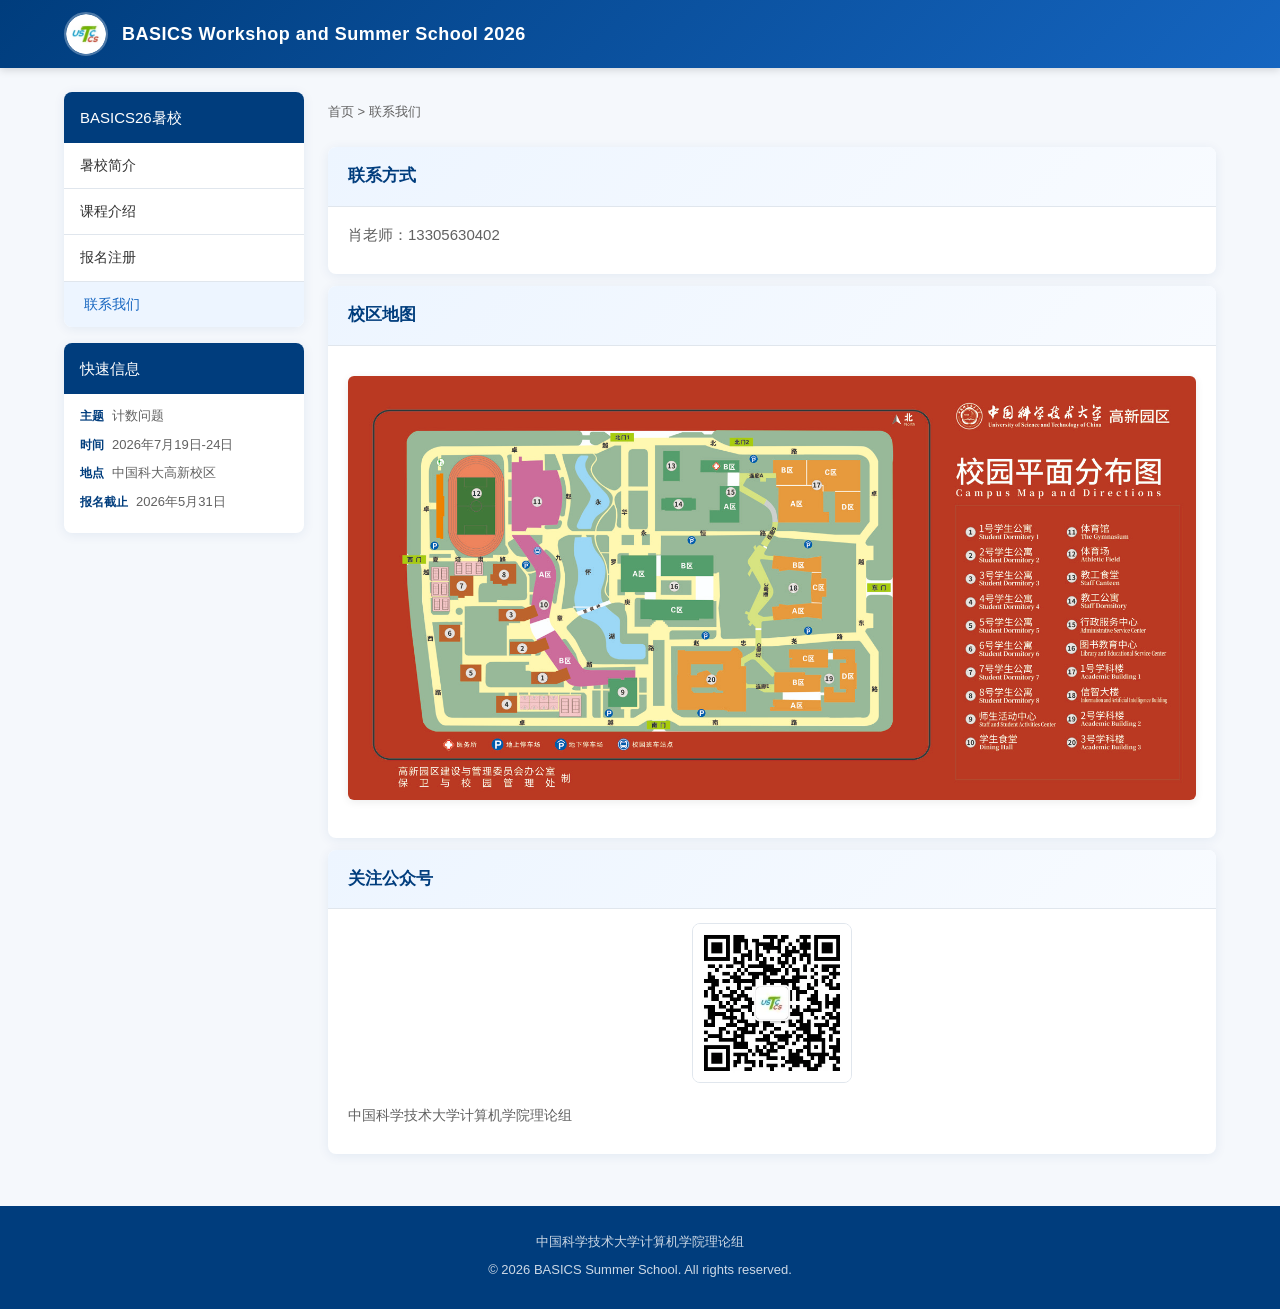
<file: contact.html>
<!DOCTYPE html>
<html lang="zh-CN">
<head>
  <meta charset="UTF-8">
  <meta name="viewport" content="width=device-width, initial-scale=1.0">
  <title>联系我们 - BASICS 2026 暑期学校 | 中国科学技术大学</title>
  <link rel="stylesheet" href="style.css">
</head>
<body>
  <header class="site-header">
    <div class="header-inner">
      <div class="logo-area">
        <img src="images/logo.png" alt="USTC TCS" class="logo">
        <div class="logo-text">
          <h1>BASICS Workshop and Summer School 2026</h1>
        </div>
      </div>
      <button class="hamburger" aria-label="菜单"><span></span></button>
    </div>
  </header>
  <div class="mobile-dropdown">
    <a href="index.html">暑校简介</a>
    <a href="schedule.html">课程介绍</a>
    <a href="register.html">报名注册</a>
    <a href="contact.html" class="active">联系我们</a>
  </div>

  <div class="container">
    <aside class="sidebar">
      <div class="sidebar-section">
        <h3>BASICS26暑校</h3>
        <ul>
          <li><a href="index.html">暑校简介</a></li>
          <li><a href="schedule.html">课程介绍</a></li>
          <li><a href="register.html">报名注册</a></li>
          <li><a href="contact.html" class="active">联系我们</a></li>
        </ul>
      </div>
      <div class="sidebar-section">
        <h3>快速信息</h3>
        <div class="quick-info">
          <p><strong>主题</strong>计数问题</p>
          <p><strong>时间</strong>2026年7月19日-24日</p>
          <p><strong>地点</strong>中国科大高新校区</p>
          <p><strong>报名截止</strong>2026年5月31日</p>
        </div>
      </div>
    </aside>

    <main class="content">
      <div class="breadcrumb">
        <a href="index.html">首页</a> &gt; <span>联系我们</span>
      </div>

      <section class="info-card">
        <h2 class="section-title">联系方式</h2>
        <div class="card-body">
          <p>肖老师：13305630402</p>
        </div>
      </section>

      <section class="info-card">
        <h2 class="section-title">校区地图</h2>
        <div class="card-body">
          <img src="images/map.jpg" alt="中国科学技术大学高新校区地图" class="content-img">
        </div>
      </section>

      <section class="info-card">
        <h2 class="section-title">关注公众号</h2>
        <div class="card-body" style="text-align: center;">
          <img src="images/wechat.webp" alt="USTC TCS 微信公众号" class="qrcode">
          <p style="margin-top: 12px; font-size: 14px; color: #616161;">中国科学技术大学计算机学院理论组</p>
        </div>
      </section>
    </main>
  </div>

  <footer class="site-footer">
    <div class="footer-inner">
      <p>中国科学技术大学计算机学院理论组</p>
      <p>© 2026 BASICS Summer School. All rights reserved.</p>
    </div>
  </footer>
  <script>
    document.querySelector('.hamburger').addEventListener('click', function() {
      document.querySelector('.mobile-dropdown').classList.toggle('open');
    });
  </script>
</body>
</html>
</file>
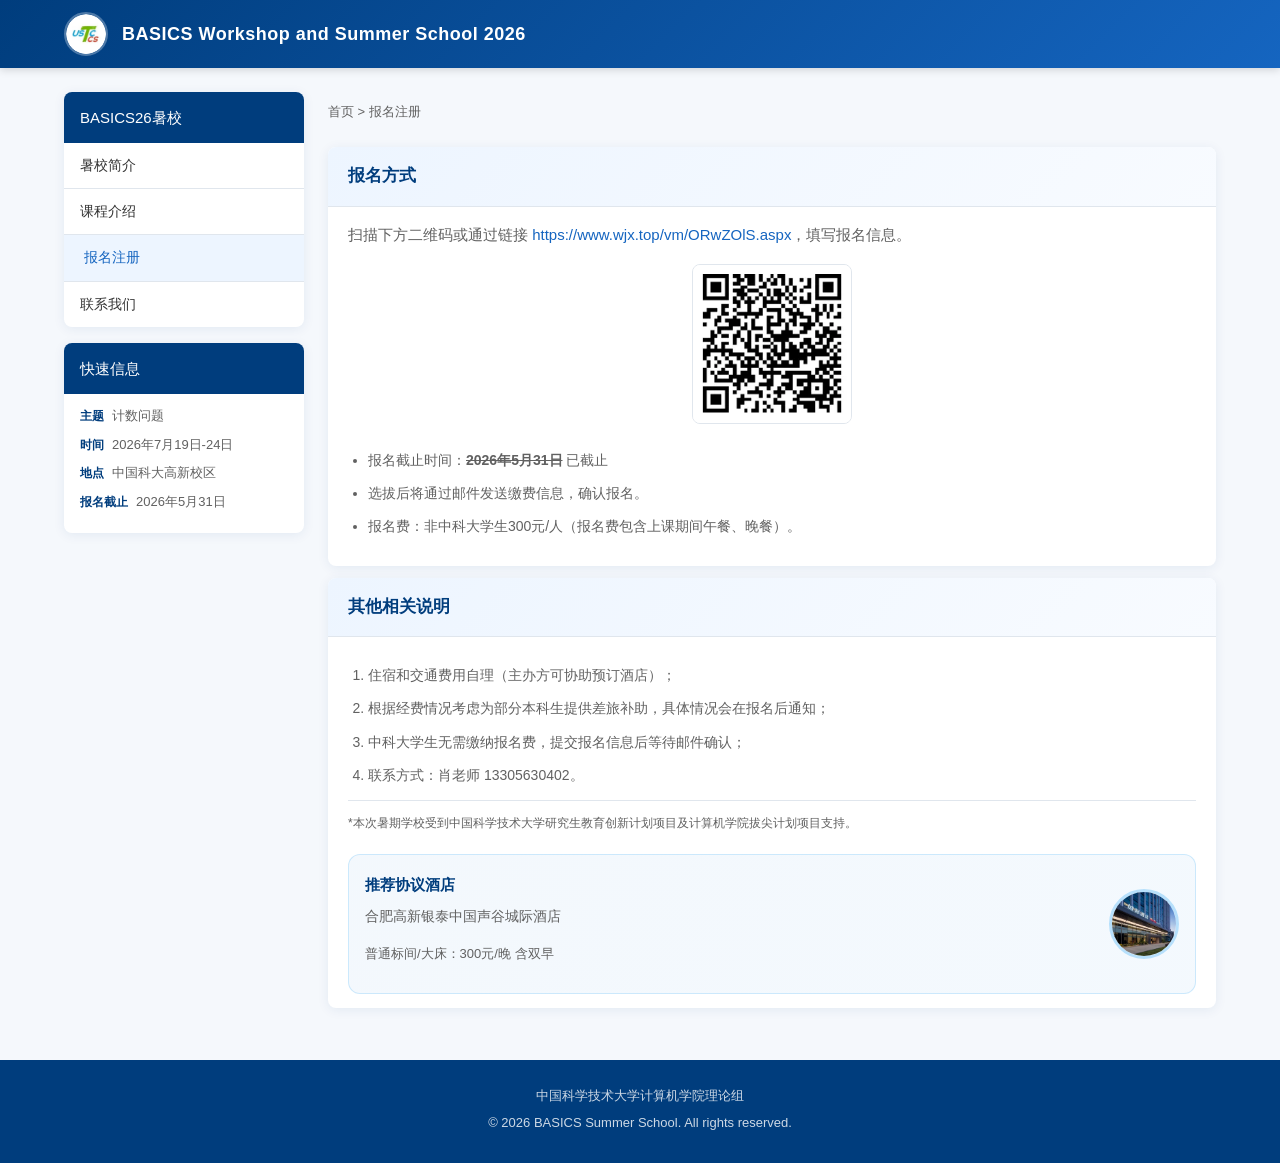
<file: register.html>
<!DOCTYPE html>
<html lang="zh-CN">
<head>
  <meta charset="UTF-8">
  <meta name="viewport" content="width=device-width, initial-scale=1.0">
  <title>报名注册 - BASICS 2026 暑期学校 | 中国科学技术大学</title>
  <link rel="stylesheet" href="style.css">
</head>
<body>
  <header class="site-header">
    <div class="header-inner">
      <div class="logo-area">
        <img src="images/logo.png" alt="USTC TCS" class="logo">
        <div class="logo-text">
          <h1>BASICS Workshop and Summer School 2026</h1>
        </div>
      </div>
      <button class="hamburger" aria-label="菜单"><span></span></button>
    </div>
  </header>
  <div class="mobile-dropdown">
    <a href="index.html">暑校简介</a>
    <a href="schedule.html">课程介绍</a>
    <a href="register.html" class="active">报名注册</a>
    <a href="contact.html">联系我们</a>
  </div>

  <div class="container">
    <aside class="sidebar">
      <div class="sidebar-section">
        <h3>BASICS26暑校</h3>
        <ul>
          <li><a href="index.html">暑校简介</a></li>
          <li><a href="schedule.html">课程介绍</a></li>
          <li><a href="register.html" class="active">报名注册</a></li>
          <li><a href="contact.html">联系我们</a></li>
        </ul>
      </div>
      <div class="sidebar-section">
        <h3>快速信息</h3>
        <div class="quick-info">
          <p><strong>主题</strong>计数问题</p>
          <p><strong>时间</strong>2026年7月19日-24日</p>
          <p><strong>地点</strong>中国科大高新校区</p>
          <p><strong>报名截止</strong>2026年5月31日</p>
        </div>
      </div>
    </aside>

    <main class="content">
      <div class="breadcrumb">
        <a href="index.html">首页</a> &gt; <span>报名注册</span>
      </div>

      <section class="info-card">
        <h2 class="section-title">报名方式</h2>
        <div class="card-body">
          <p>扫描下方二维码或通过链接 <a href="https://www.wjx.top/vm/ORwZOlS.aspx" target="_blank">https://www.wjx.top/vm/ORwZOlS.aspx</a>，填写报名信息。</p>
          <div class="qrcode-area">
            <img src="images/qrcode.webp" alt="报名二维码" class="qrcode">
          </div>
          <ul class="info-list">
            <li>报名截止时间：<strong><s>2026年5月31日</s></strong> 已截止</li>
            <li>选拔后将通过邮件发送缴费信息，确认报名。</li>
            <li>报名费：非中科大学生300元/人（报名费包含上课期间午餐、晚餐）。</li>
          </ul>
        </div>
      </section>

      <section class="info-card">
        <h2 class="section-title">其他相关说明</h2>
        <div class="card-body">
          <ol class="info-list numbered">
            <li>住宿和交通费用自理（主办方可协助预订酒店）；</li>
            <li>根据经费情况考虑为部分本科生提供差旅补助，具体情况会在报名后通知；</li>
            <li>中科大学生无需缴纳报名费，提交报名信息后等待邮件确认；</li>
            <li>联系方式：肖老师 13305630402。</li>
          </ol>
          <p class="note">*本次暑期学校受到中国科学技术大学研究生教育创新计划项目及计算机学院拔尖计划项目支持。</p>
          <div class="hotel-card">
            <div class="hotel-info">
              <h4>推荐协议酒店</h4>
              <p class="hotel-name">合肥高新银泰中国声谷城际酒店</p>
              <p class="hotel-price">普通标间/大床：300元/晚 含双早</p>
            </div>
            <img src="images/hotel.webp" alt="协议酒店" class="hotel-img">
          </div>
        </div>
      </section>
    </main>
  </div>

  <footer class="site-footer">
    <div class="footer-inner">
      <p>中国科学技术大学计算机学院理论组</p>
      <p>© 2026 BASICS Summer School. All rights reserved.</p>
    </div>
  </footer>
  <script>
    document.querySelector('.hamburger').addEventListener('click', function() {
      document.querySelector('.mobile-dropdown').classList.toggle('open');
    });
  </script>
</body>
</html>
</file>
<file: style.css>
:root {
  --ustc-blue: #003d7d;
  --ustc-blue-light: #1565c0;
  --ustc-blue-lighter: #1e88e5;
  --ustc-gold: #c5a028;
  --bg-light: #f5f8fc;
  --text-primary: #333;
  --text-secondary: #616161;
  --border-color: #e0e6ed;
  --card-shadow: 0 2px 12px rgba(0, 61, 125, 0.08);

  /* 中英文/数字之间的间距交由浏览器在渲染时自动处理，源文本保持无空格。
     支持 Chrome/Edge 140+、Safari 18.4+、Firefox 145+，旧版浏览器会忽略此属性。 */
  text-autospace: normal;
}

* {
  margin: 0;
  padding: 0;
  box-sizing: border-box;
}

body {
  font-family: -apple-system, BlinkMacSystemFont, "Segoe UI", "Microsoft YaHei", sans-serif;
  color: var(--text-primary);
  background: var(--bg-light);
  line-height: 1.8;
  font-size: 15px;
}

a {
  color: var(--ustc-blue-light);
  text-decoration: none;
  transition: color 0.2s;
}

a:hover {
  color: var(--ustc-blue);
}

.site-header {
  background: linear-gradient(135deg, var(--ustc-blue) 0%, var(--ustc-blue-light) 100%);
  color: #fff;
  padding: 0;
  position: sticky;
  top: 0;
  z-index: 100;
  box-shadow: 0 2px 8px rgba(0, 0, 0, 0.15);
}

.header-inner {
  max-width: 1200px;
  margin: 0 auto;
  padding: 12px 24px;
  display: flex;
  align-items: center;
}

.logo-area {
  display: flex;
  align-items: center;
  gap: 14px;
}

.logo {
  width: 44px;
  height: 44px;
  border-radius: 50%;
  border: 2px solid rgba(255, 255, 255, 0.3);
}

.logo-text h1 {
  font-size: 18px;
  font-weight: 600;
  letter-spacing: 0.5px;
}

.logo-text p {
  font-size: 12px;
  opacity: 0.85;
}

.banner {
  position: relative;
  height: clamp(180px, 20vw, 240px);
  overflow: hidden;
}

.banner img {
  width: 100%;
  height: 100%;
  object-fit: cover;
  object-position: right center;
  display: block;
}

.banner-overlay {
  position: absolute;
  inset: 0;
  background: linear-gradient(
    to right,
    rgba(0, 46, 105, 0.84) 0%,
    rgba(0, 46, 105, 0.55) 45%,
    rgba(0, 46, 105, 0.12) 75%,
    rgba(0, 46, 105, 0.03) 100%
  );
  display: flex;
  flex-direction: column;
  justify-content: center;
  padding: 0 calc((100% - 1200px) / 2 + 24px);
  color: #fff;
  text-align: left;
}

.banner-overlay h2 {
  font-family: "Noto Serif SC", "Source Han Serif SC", "Source Han Serif", "Songti SC", "SimSun", serif;
  font-weight: 600;
  line-height: 1.3;
  letter-spacing: 0.02em;
  text-shadow: 0 1px 6px rgba(0, 20, 60, 0.3);
  max-width: 680px;
  font-size: clamp(24px, 2.8vw, 38px);
}

.hero-line1 {
  display: block;
}

.hero-line2 {
  display: block;
}

.hero-accent {
  width: 48px;
  height: 3px;
  background: var(--ustc-gold);
  margin-top: 12px;
  border-radius: 2px;
}

.hero-subtitle {
  margin-top: 10px;
  font-size: clamp(12px, 1.3vw, 16px);
  font-weight: 400;
  opacity: 0.85;
  letter-spacing: 0.3px;
}

.hero-meta {
  margin-top: 12px;
  display: flex;
  align-items: center;
  gap: 6px;
  flex-wrap: wrap;
}

.hero-meta-item {
  display: inline-flex;
  align-items: center;
  gap: 5px;
  font-size: clamp(12px, 1.2vw, 15px);
  color: rgba(255, 255, 255, 0.85);
}

.hero-meta-item svg {
  color: var(--ustc-gold);
  flex-shrink: 0;
  width: 16px;
  height: 16px;
}

.hero-meta-sep {
  width: 1px;
  height: 14px;
  background: rgba(255, 255, 255, 0.35);
  margin: 0 4px;
}

.container {
  max-width: 1200px;
  margin: 24px auto;
  padding: 0 24px;
  display: grid;
  grid-template-columns: 240px 1fr;
  gap: 24px;
}

.banner + .container {
  margin-top: 28px;
}

.sidebar {
  position: sticky;
  top: 90px;
  align-self: start;
}

.sidebar-section {
  background: #fff;
  border-radius: 8px;
  box-shadow: var(--card-shadow);
  margin-bottom: 16px;
  overflow: hidden;
}

.sidebar-section h3 {
  background: var(--ustc-blue);
  color: #fff;
  padding: 12px 16px;
  font-size: 15px;
  font-weight: 500;
}

.sidebar-section ul {
  list-style: none;
}

.sidebar-section li {
  border-bottom: 1px solid var(--border-color);
}

.sidebar-section li:last-child {
  border-bottom: none;
}

.sidebar-section li a {
  display: block;
  padding: 10px 16px;
  color: var(--text-primary);
  font-size: 14px;
  transition: all 0.2s;
}

.sidebar-section li a:hover,
.sidebar-section li a.active {
  background: #edf5ff;
  color: var(--ustc-blue-light);
  padding-left: 20px;
}

.quick-info {
  padding: 12px 16px;
}

.quick-info p {
  font-size: 13px;
  color: var(--text-secondary);
  margin-bottom: 8px;
  line-height: 1.6;
}

.quick-info strong {
  display: inline-block;
  color: var(--ustc-blue);
  margin-right: 8px;
  font-size: 12px;
}

.content {
  min-width: 0;
}

.breadcrumb {
  font-size: 13px;
  color: var(--text-secondary);
  margin-bottom: 16px;
  padding: 8px 0;
}

.breadcrumb a {
  color: var(--text-secondary);
}

.breadcrumb a:hover {
  color: var(--ustc-blue-light);
}

.info-card {
  background: #fff;
  border-radius: 8px;
  box-shadow: var(--card-shadow);
  margin-bottom: 12px;
  overflow: hidden;
}

.section-title {
  display: flex;
  align-items: center;
  gap: 12px;
  padding: 14px 20px;
  background: linear-gradient(135deg, #edf5ff 0%, #f8fbff 100%);
  border-bottom: 1px solid var(--border-color);
  font-size: 17px;
  font-weight: 600;
  color: var(--ustc-blue);
}

.section-title .num {
  display: inline-flex;
  align-items: center;
  justify-content: center;
  width: 28px;
  height: 28px;
  background: var(--ustc-blue);
  color: #fff;
  border-radius: 50%;
  font-size: 14px;
  font-weight: 700;
  border: 2px solid var(--ustc-gold);
}

.info-grid {
  padding: 14px 20px;
}

.info-item {
  padding: 8px 0;
  border-bottom: 1px dashed var(--border-color);
  font-size: 14px;
  color: var(--text-secondary);
}

.info-item:last-child {
  border-bottom: none;
}

.info-item .label {
  color: var(--ustc-blue);
  font-weight: 600;
}

.card-body {
  padding: 14px 20px;
}

.card-body p {
  margin-bottom: 12px;
  color: var(--text-secondary);
  text-align: justify;
}

.content-img {
  width: 100%;
  max-width: 100%;
  border-radius: 6px;
  margin: 16px 0;
  box-shadow: 0 2px 8px rgba(0, 0, 0, 0.08);
}

.schedule-img {
  border-radius: 12px;
}

.course-table {
  width: 100%;
  border-collapse: collapse;
  margin: 16px 0;
  font-family: Georgia, "Times New Roman", "SimSun", serif;
  font-size: 15px;
  border: 1px solid #4a6fa5;
}

.course-table th,
.course-table td {
  border: 1px solid #4a6fa5;
  padding: 14px 16px;
  text-align: center;
  vertical-align: middle;
}

.course-table th {
  background: #d6e4f0;
  font-size: 16px;
  font-weight: 700;
  color: #1a3a5c;
}

.course-table th:first-child {
  width: 54%;
}

.course-table tbody tr:nth-child(odd) {
  background: #edf4fb;
}

.course-table tbody tr:nth-child(even) {
  background: #f6faff;
}

.course-table td {
  line-height: 1.6;
  color: var(--text-primary);
}

.speaker-grid {
  display: grid;
  grid-template-columns: 1fr;
  gap: 20px;
  margin-top: 24px;
}

.speaker-card {
  background: #fff;
  border-radius: 12px;
  padding: 26px;
  box-shadow: 0 1px 8px rgba(0, 40, 100, 0.04);
  border: 1px solid #edf2f7;
}

.speaker-header {
  display: flex;
  align-items: center;
  gap: 14px;
  margin-bottom: 18px;
}

.speaker-avatar {
  width: 102px;
  height: 102px;
  border-radius: 50%;
  object-fit: cover;
  border: 2px solid #e4ecf4;
  flex-shrink: 0;
}

.speaker-info {
  display: flex;
  flex-direction: column;
  gap: 0;
  line-height: 1.35;
}

.speaker-name {
  font-size: 16px;
  font-weight: 500;
  color: var(--text-primary);
  margin: 0;
}

.speaker-role {
  font-size: 13px;
  color: #6b8db5;
  font-weight: 400;
  margin: 0;
}

.speaker-inst {
  font-size: 12.5px;
  color: #8a9bb0;
  margin: 0;
}

.speaker-talk-title {
  font-size: 16px;
  font-weight: 600;
  color: var(--ustc-blue);
  margin-bottom: 16px;
  line-height: 1.4;
  font-family: -apple-system, BlinkMacSystemFont, "Segoe UI", sans-serif;
}

.speaker-section {
  margin-bottom: 12px;
}

.speaker-section:last-child {
  margin-bottom: 0;
}

.speaker-section-label {
  font-size: 11px;
  font-weight: 600;
  color: #7a9ec0;
  letter-spacing: 0.6px;
  text-transform: uppercase;
  margin-bottom: 5px;
  padding-bottom: 3px;
  border-bottom: 1px solid #edf2f7;
}

.speaker-text {
  font-size: 13.5px;
  line-height: 1.75;
  color: #404040;
  text-align: justify;
  margin: 0;
}

.qrcode-area {
  text-align: center;
  margin: 16px 0;
}

.qrcode {
  width: 160px;
  height: 160px;
  border: 1px solid var(--border-color);
  border-radius: 8px;
}

.info-list {
  padding-left: 20px;
  margin: 12px 0;
}

.info-list li {
  margin-bottom: 8px;
  color: var(--text-secondary);
  font-size: 14px;
}

.info-list.numbered {
  list-style: decimal;
}

.note {
  font-size: 12px;
  color: #999;
  margin-top: 12px;
  padding-top: 12px;
  border-top: 1px solid var(--border-color);
}

.hotel-card {
  margin-top: 20px;
  padding: 16px;
  background: linear-gradient(135deg, rgba(25, 118, 210, 0.05) 0%, rgba(30, 136, 229, 0.05) 100%);
  border-radius: 12px;
  border: 1px solid rgba(42, 165, 245, 0.2);
  display: flex;
  align-items: center;
  gap: 16px;
}

.hotel-info {
  flex: 1;
}

.hotel-info h4 {
  font-size: 15px;
  color: var(--ustc-blue);
  margin-bottom: 6px;
}

.hotel-name {
  font-size: 14px;
  color: var(--text-primary);
  margin-bottom: 4px;
}

.hotel-price {
  font-size: 13px;
  color: var(--text-secondary);
}

.hotel-img {
  width: 70px;
  height: 70px;
  border-radius: 50%;
  object-fit: cover;
  border: 3px solid rgba(42, 165, 245, 0.3);
}

.map-container {
  width: 100%;
  height: 300px;
  border-radius: 8px;
  overflow: hidden;
  margin-top: 12px;
  border: 1px solid var(--border-color);
}

.map-container iframe {
  width: 100%;
  height: 100%;
  border: none;
}

.site-footer {
  background: var(--ustc-blue);
  color: rgba(255, 255, 255, 0.8);
  text-align: center;
  padding: 24px;
  margin-top: 40px;
}

.footer-inner p {
  font-size: 13px;
  margin-bottom: 4px;
}

.mobile-nav {
  display: none;
}

.hamburger {
  display: none;
}

.mobile-dropdown {
  display: none;
}

.schedule-topics {
  display: grid;
  grid-template-columns: 1fr 1fr;
  gap: 12px;
  margin-top: 16px;
}

.topic-item {
  padding: 16px;
  background: var(--bg-light);
  border-radius: 8px;
  border-left: 3px solid var(--ustc-blue-light);
}

.topic-header {
  font-weight: 600;
  color: var(--ustc-blue);
  margin-bottom: 6px;
  font-size: 14px;
}

.topic-item p {
  font-size: 13px;
  margin-bottom: 0;
}

.schedule-table {
  width: 100%;
  border-collapse: collapse;
  margin: 16px 0;
  font-size: 14px;
}

.schedule-table th {
  background: var(--ustc-blue);
  color: #fff;
  padding: 10px 16px;
  text-align: center;
  font-weight: 500;
}

.schedule-table td {
  padding: 10px 16px;
  border-bottom: 1px solid var(--border-color);
  text-align: center;
  color: var(--text-secondary);
}

.schedule-table tr:hover td {
  background: #f8fbff;
}

.contact-grid {
  display: grid;
  grid-template-columns: 1fr 1fr;
  gap: 20px;
}

.contact-item {
  padding: 16px;
  background: var(--bg-light);
  border-radius: 8px;
}

.contact-item h4 {
  color: var(--ustc-blue);
  margin-bottom: 8px;
  font-size: 15px;
}

.contact-item p {
  font-size: 14px;
  margin-bottom: 4px;
}

@media (max-width: 768px) {
  .header-inner {
    padding: 10px 16px;
  }

  .logo {
    width: 36px;
    height: 36px;
  }

  .logo-text h1 {
    font-size: 14px;
  }

  .logo-text p {
    font-size: 10px;
  }

  .banner {
    height: clamp(140px, 32vw, 180px);
  }

  .banner-overlay {
    padding: 0 16px;
  }

  .hero-accent {
    width: 36px;
    height: 2.5px;
    margin-top: 8px;
  }

  .hero-subtitle {
    font-size: 12px;
    margin-top: 8px;
  }

  .hero-meta {
    margin-top: 8px;
    gap: 4px;
  }

  .hero-meta-item {
    font-size: 11px;
  }

  .hero-meta-item svg {
    width: 12px;
    height: 12px;
  }

  .hero-meta-sep {
    height: 10px;
  }

  .container {
    grid-template-columns: 1fr;
    padding: 0 16px;
    margin: 16px auto;
    gap: 16px;
  }

  .sidebar {
    display: none;
  }

  .content {
    padding-bottom: 24px;
  }

  .mobile-nav {
    display: none;
  }

  .hamburger {
    display: flex;
    align-items: center;
    justify-content: center;
    width: 36px;
    height: 36px;
    margin-left: auto;
    cursor: pointer;
    border: none;
    background: rgba(255,255,255,0.1);
    border-radius: 6px;
  }

  .hamburger span {
    display: block;
    width: 18px;
    height: 2px;
    background: #fff;
    position: relative;
  }

  .hamburger span::before,
  .hamburger span::after {
    content: "";
    position: absolute;
    left: 0;
    width: 18px;
    height: 2px;
    background: #fff;
  }

  .hamburger span::before { top: -6px; }
  .hamburger span::after { top: 6px; }

  .mobile-dropdown {
    display: none;
    position: fixed;
    top: 56px;
    left: 0;
    right: 0;
    z-index: 99;
    background: #fff;
    box-shadow: 0 4px 12px rgba(0,0,0,0.1);
    border-bottom: 2px solid var(--ustc-blue);
  }

  .mobile-dropdown.open {
    display: block;
  }

  .mobile-dropdown a {
    display: block;
    padding: 12px 20px;
    color: var(--text-primary);
    font-size: 14px;
    border-bottom: 1px solid var(--border-color);
  }

  .mobile-dropdown a:last-child {
    border-bottom: none;
  }

  .mobile-dropdown a.active {
    color: var(--ustc-blue);
    font-weight: 500;
    background: #edf5ff;
  }

  .sidebar-section {
    margin-bottom: 0;
  }

  .sidebar-section h3 {
    padding: 10px 14px;
    font-size: 14px;
  }

  .sidebar-section li a {
    padding: 9px 14px;
    font-size: 13px;
  }

  .quick-info {
    padding: 10px 14px;
  }

  .info-card {
    margin-bottom: 14px;
    border-radius: 6px;
  }

  .section-title {
    padding: 12px 16px;
    font-size: 15px;
    gap: 8px;
  }

  .section-title .num {
    width: 24px;
    height: 24px;
    font-size: 12px;
  }

  .info-grid {
    padding: 14px 16px;
  }

  .info-item {
    font-size: 13px;
    padding: 7px 0;
  }

  .card-body {
    padding: 14px 16px;
  }

  .card-body p {
    font-size: 14px;
    margin-bottom: 10px;
  }

  .info-list {
    padding-left: 16px;
  }

  .info-list li {
    font-size: 13px;
  }

  .qrcode {
    width: 130px;
    height: 130px;
  }

  .hotel-card {
    flex-direction: column;
    text-align: center;
    padding: 14px;
  }

  .hotel-img {
    width: 56px;
    height: 56px;
  }

  .contact-grid {
    grid-template-columns: 1fr;
    gap: 12px;
  }

  .contact-item {
    padding: 12px;
  }

  .site-footer {
    padding: 20px 16px;
    margin-top: 24px;
  }

  .footer-inner p {
    font-size: 11px;
  }

  .breadcrumb {
    font-size: 12px;
    margin-bottom: 12px;
  }
}
</file>
